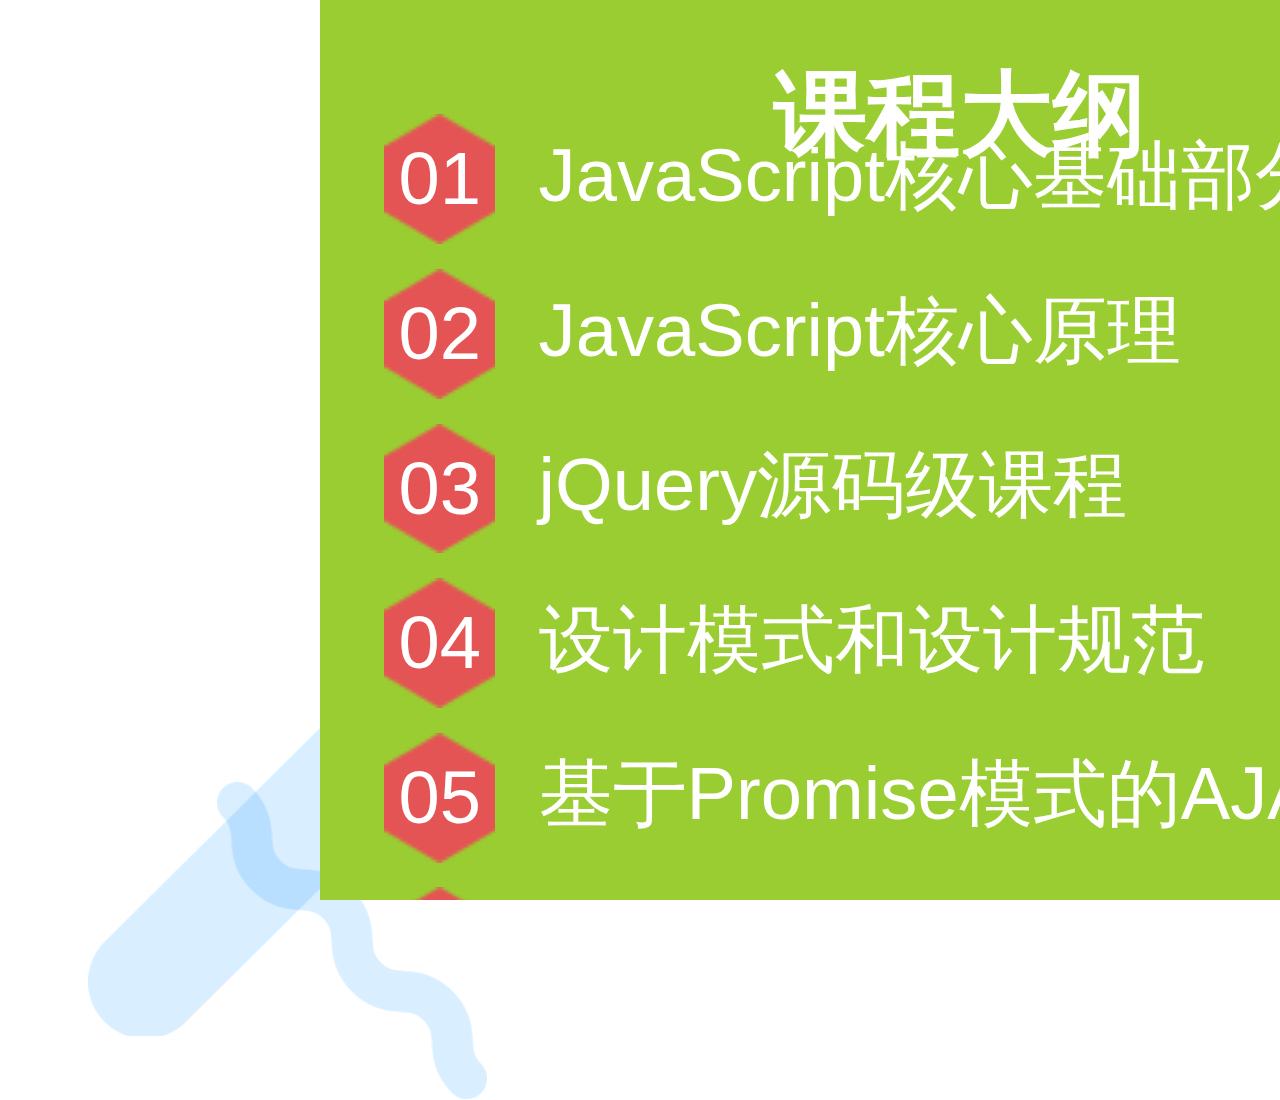
<file: zf2/index.html>
<!DOCTYPE html>
<html>
<head lang="en">
    <meta charset="UTF-8">
    <title></title>
    <meta name="viewport"
          content="width=device-width, user-scalable=no, initial-scale=1.0,  maximum-scale=1.0, minimum-scale=1.0"/>
    <link rel="stylesheet" href="css/animate.css"/>
    <link rel="stylesheet" href="css/swiper.min.css"/>
    <link rel="stylesheet" href="css/index.css"/>
</head>
<body>
<div id="main">
    <div class="load finish">
        <div class="load_main"></div>
        <div class="load_txt">LOADING<i>...</i></div>
        <div class="load_jdc"></div>
        <div class="load_circle"></div>
        <div class="load_circle2"></div>
    </div>
    <div class="bg">
        <ul class="bg_float">
            <li class="float float1"></li>
            <li class="float float2"></li>
            <li class="float float3"></li>
            <li class="float float4"></li>
            <li class="float float5"></li>
            <li class="float float6"></li>
        </ul>
    </div>
    <div class="swiper-container" id="wrapper">
        <div class="swiper-wrapper">
            <div class="swiper-slide">
                <div class="e1" attr-num="e1">
                    <h3>课程大纲</h3>
                    <ul>
                        <li><span>01</span>JavaScript核心基础部分</li>
                        <li><span>02</span>JavaScript核心原理</li>
                        <li><span>03</span>jQuery源码级课程</li>
                        <li><span>04</span>设计模式和设计规范</li>
                        <li><span>05</span>基于Promise模式的AJAX库</li>
                        <li><span>06</span>模块化和组件开发实战</li>
                        <li><span>07</span>后台服务,HTTP协议和Ajax</li>
                        <li><span>08</span>hyBird模式及jsBridge实战...</li>
                        <li><span>09</span>BAT企业级webApp开发与实...</li>
                        <li><span>10</span>React/Angular/gulp/webpack</li>
                        <li><span>11</span>Express快速开发框架</li>
                        <!--<li><span>12</span>更多课程请查看官网</li>-->
                    </ul>
                </div>
            </div>
            <div class="swiper-slide">
                <div class="a1" attr-num="a1">
                    <ul class="left">

                        <li><img src="img/img2.png" /></li>
                        <li><img src="img/img3.png" /></li>
                        <li><img src="img/img4.png" /></li>
                        <li><img src="img/img5.png" /></li>

                    </ul>
                    <ul class="right">
                        <li><img src="img/bgImg1.jpg" /></li>
                        <li class="text">
                            <img src="img/img7.png" alt=""/>
                            <img src="img/img10.png" alt=""/>
                            <img src="img/img11.png" alt=""/>
                        </li>

                        <li class="last"><img src="img/bgImg3.jpg" /></li>
                    </ul>
                </div>

            </div>
            <div class="swiper-slide">
                <div class="b1" attr-num="b1">
                    <h2>讲师团队</h2>
                    <div class="teacher">
                    <dl class="p1">
                        <dt><img src="img/fpic1.png"></dt>
                        <dd>
                            <h3>周啸天</h3>
                            <h4 class="info">原腾讯高级前端工程师</h4>
                            <p>10年腾讯,Teamleader,腾讯学院认证导师,先后负责腾讯电商,QQ会员</p>
                        </dd>
                    </dl>
                    <dl class="p2">
                        <dt><img src="img/fpic2.jpg"></dt>
                        <dd>
                            <h3>姜文</h3>
                            <h4 class="info">原百度高级前端工程师</h4>
                            <p>10年腾讯,Teamleader,腾讯学院认证导师,先后负责腾讯电商,QQ会员</p>
                        </dd>

                    </dl>
                        <dl class="p1">
                            <dt><img src="img/fpic4.png"></dt>
                            <dd>
                                <h3>张亚涛</h3>
                                <h4 class="info">现百度高级前端工程师</h4>
                                <p>10年腾讯,Teamleader,腾讯学院认证导师,先后负责腾讯电商,QQ会员</p>
                            </dd>
                        </dl>
                    </div>
                </div>

            </div>
            <div class="swiper-slide">
                <div class="c1" attr-num="c1">
               <h3>部分就业</h3>
                <div class="student">
                    <div class="swiper-container" id="student-wrapper">
                        <div class="swiper-wrapper">
                            <div class="swiper-slide">
                                <ul class="stuInfo">
                                    <li>
                                        <div class="pic"><img src="img/photo1.png"></div>
                                        <h4>何莉莉</h4>
                                        <p class="work">阿里前端工程师</p>
                                        <div class="line"></div>
                                        <p class="con">珠峰培训以诚信立业：四周内无条件退学费，学员的平均就业... </p>
                                    </li>
                                    <li>
                                        <div class="pic"><img src="img/photo2.jpg"></div>
                                        <h4>张巍耀</h4>
                                        <p class="work">阿里前端工程师</p>
                                        <div class="line"></div>
                                        <p class="con">珠峰培训以诚信立业：四周内无条件退学费，学员的平均就业... </p>
                                    </li>

                                </ul>
                            </div>
                            <div class="swiper-slide">
                                <ul class="stuInfo">
                                    <li>
                                        <div class="pic"><img src="img/photo3.jpg"></div>
                                        <h4>宋晓丹</h4>
                                        <p class="work">百度前端工程师</p>
                                        <div class="line"></div>
                                        <p class="con">珠峰培训以诚信立业：四周内无条件退学费，学员的平均就业... </p>
                                    </li>
                                    <li>
                                        <div class="pic"><img src="img/photo4.jpg"></div>
                                        <h4>周勇</h4>
                                        <p class="work">百度前端工程师</p>
                                        <div class="line"></div>
                                        <p class="con">珠峰培训以诚信立业：四周内无条件退学费，学员的平均就业... </p>
                                    </li>

                                </ul>
                            </div>
                        </div>
                        <div class="swiper-pagination"></div>
                    </div>


                </div>
                <h3 class="stuTit">学员来自</h3>
                    <div class="stuPic">
                      <img src="img/stuImg.png">
                    </div>
                </div>
            </div>
            <div class="swiper-slide">
                <div class="d1" attr-num="d1">
                    <h3>联系我们</h3>
                    <div class="address">
                        <img src="img/addressInfo.png">
                    </div>
                    <ul class="addressList">
                        <li>
                           <span></span>
                            <p>北京昌平区回龙观东大街3号楼02号东段珠峰培训</p>
                        </li>
                        <li>
                            <span></span>
                            <p>1144709265</p>
                        </li>
                        <li>
                            <span></span>
                            <p>400-180-6960</p>
                        </li>
                    </ul>
                </div>

            </div>

        </div>
    </div>

</div>
</body>
</html>
<script src="js/jquery-1.11.1.min.js"></script>
<script src="js/swiper.min.js"></script>
<script src="js/index.js"></script>
</file>
<file: zf2/css/index.css>
html,body{
    width:100%;
    height: 100%;
    overflow: hidden;
}
body{
    margin: 0 auto;
    min-width: 320px;
    max-width: 640px;
    height: 100%;
    font-size: 14px;
    font-family: Helvetica,STHeiti STXihei,Microsoft JhengHei,Microsoft YaHei,Arial;
    line-height: 1.5;
    color: #666;
    -webkit-text-size-adjust: 100%!important;
    text-size-adjust: 100%!important;
    -webkit-user-select: none;
    user-select: none;
}
*{
    margin: 0;
    padding: 0;
}
ul{
    list-style: none;
}
#main{
    width: 100%;
    height: 100%;
    background: #010233;
    overflow: hidden;
}

.load {
    background: #010233;
    width: 100%;
    height: 100%;
    z-index: 55;
    display: none;


}

.load, .load_main {
    position: absolute
}

.load_main {
    width: 1.53rem;
    height: 1.53rem;
    left: 50%;
    top: 2.05rem;
    -webkit-transform: translateX(-50%);
    transform: translateX(-50%);
    background: url(../img/loading.gif) no-repeat;
    background-size: 100%
}

.load_txt {
    font-size: 0.15rem;
    color: #fd005c;
    text-align: center;
    padding-top: 3.57rem
}

.load_txt i {
    display: inline-block;
    position: relative
}

.load_txt i:after {
    content: '';
    position: absolute;
    left: 0;
    top: 0;
    width: 100%;
    height: 100%;
    background: #010233
}

.load_jdc {
    width: 0.82rem;
    height:0.17rem;
    bottom:0.33rem;
    -webkit-transform: translateX(-50%);
    transform: translateX(-50%);

}

.load_circle, .load_jdc {
    position: absolute;
    left: 50%
}

.load_circle {
    background: #160060
}

.load_circle, .load_circle2 {
    border-radius: 50%;
    width:0.766rem;
    height: 0.766rem;
    top: 2.43rem;
    margin-left: -0.383rem;

}

.load_circle2 {
    position: absolute;
    left: 50%;
    background: #010233
}

.load_circle3 {
    position: absolute;
    width: 100%;
    height: 100%;
    top: 0;
    left: 0;

    background: url(//jdc.jd.com/h5/jd-campus-2017/international/images/cover_bg.png) no-repeat center 20%;
    background-size: 4.773rem
}

.load_txt i:after {
    -webkit-animation: load_txt 1.6s step-start infinite;
    animation: load_txt 1.6s step-start infinite
}

@-webkit-keyframes load_txt {
    0%, 25% {
        -webkit-transform: translateX(0);
        transform: translateX(0)
    }
    50% {
        -webkit-transform: translateX(33.33%);
        transform: translateX(33.33%)
    }
    75% {
        -webkit-transform: translateX(66.66%);
        transform: translateX(66.66%)
    }
    to {
        -webkit-transform: translateX(100%);
        transform: translateX(100%)
    }
}

@keyframes load_txt {
    0%, 25% {
        -webkit-transform: translateX(0);
        transform: translateX(0)
    }
    50% {
        -webkit-transform: translateX(33.33%);
        transform: translateX(33.33%)
    }
    75% {
        -webkit-transform: translateX(66.66%);
        transform: translateX(66.66%)
    }
    to {
        -webkit-transform: translateX(100%);
        transform: translateX(100%)
    }
}

.finish.load .load_jdc, .finish.load .load_main, .finish.load .load_txt {
    -webkit-animation: load_hide steps(1) .5s forwards;
    animation: load_hide steps(1) .5s forwards
}

.finish.load .load_circle {
    -webkit-animation: load_circle 1.5s both;
    animation: load_circle 1.5s both
}

@-webkit-keyframes load_hide {
    0% {
        opacity: 1
    }
    to {
        opacity: 0
    }
}

@keyframes load_hide {
    0% {
        opacity: 1
    }
    to {
        opacity: 0
    }
}

@-webkit-keyframes load_circle {
    0% {
        -webkit-transform: scale(0) translateY(0);
        transform: scale(0) translateY(0)
    }
    50% {
        -webkit-transform: scale(13) translateY(0);
        transform: scale(13) translateY(0);
        opacity: 1
    }
    to {
        -webkit-transform: scale(0) translateY(0);
        transform: scale(0) translateY(0);
        opacity: 1
    }
}

@keyframes load_circle {
    0% {
        -webkit-transform: scale(0) translateY(0);
        transform: scale(0) translateY(0)
    }
    50% {
        -webkit-transform: scale(13) translateY(0);
        transform: scale(13) translateY(0);
        opacity: 1
    }
    to {
        -webkit-transform: scale(0) translateY(0);
        transform: scale(0) translateY(0);
        opacity: 1
    }
}


.bg {
    position: absolute;

}

.bg, .bg_float {
    width: 100%;
    height: 100%
}

.bg_float {
    position: relative
}

.bg_float .float {
    position: absolute
}

.bg_float .float:after {
    content: '';
    display: block;
    background-size: 100%;
    background-repeat: no-repeat
}

.bg_float .float1 {
    left: 0.19rem;
    top: 0.25rem
}

.bg_float .float1:after {
    width: 1.06rem;
    height: 1.07rem;
    background-image: url([data-uri])
}

.bg_float .float2 {
    right: 0.76rem;
    top: -0.54rem
}

.bg_float .float2:after {
    width: 1rem;
    height: 1rem;
    background-image: url([data-uri])
}

.bg_float .float3 {
    right: -2.36rem;
    top: 1.33rem
}

.bg_float .float3:after {
    width: 1.88rem;
    height: 1.95rem;
    background-image: url([data-uri])
}

.bg_float .float4 {
    left: -0.333rem;
    top: 2.53rem
}

.bg_float .float4:after {
    width: 0.8733rem;
    height: 1.0266rem;
    background-image: url([data-uri])
}

.bg_float .float5 {
    left: -0.75rem;
    bottom: -0.44rem
}

.bg_float .float5:after {
    width: 1.52rem;
    height: 1.5rem;
    background-image: url([data-uri])
}

.bg_float .float6 {
    right: -0.425rem;
    bottom: 0.555rem
}

.bg_float .float6:after {
    width: 2.3rem;
    height: 1.41rem;
    background-image: url([data-uri])
}

.bg.on {
    -webkit-animation: on_bgfloat 3s 1s both;
    animation: on_bgfloat 3s 1s both;
    -webkit-transform-origin: 50% 50%;
    transform-origin: 50% 50%
}

@-webkit-keyframes on_bgfloat {
    0% {
        -webkit-transform: scale(0);
        transform: scale(0)
    }
    20% {
        -webkit-transform: scale(.5);
        transform: scale(.5)
    }
    to {
        -webkit-transform: scale(1);
        transform: scale(1);
        opacity: 1
    }
}

@keyframes on_bgfloat {
    0% {
        -webkit-transform: scale(0);
        transform: scale(0)
    }
    20% {
        -webkit-transform: scale(.5);
        transform: scale(.5)
    }
    to {
        -webkit-transform: scale(1);
        transform: scale(1);
        opacity: 1
    }
}

.bg.off {
    -webkit-animation: off_bgfloat 1.5s both;
    animation: off_bgfloat 1.5s both;
    -webkit-transform-origin: 50% 50%;
    transform-origin: 50% 50%
}

@-webkit-keyframes off_bgfloat {
    0% {
        -webkit-transform: scale(1);
        transform: scale(1);
        opacity: 1
    }
    to {
        -webkit-transform: scale(1.2);
        transform: scale(1.2);
        opacity: 0
    }
}

@keyframes off_bgfloat {
    0% {
        -webkit-transform: scale(1);
        transform: scale(1);
        opacity: 1
    }
    to {
        -webkit-transform: scale(1.2);
        transform: scale(1.2);
        opacity: 0
    }
}

.bg.in {
    -webkit-animation: in_bgfloat 1.5s both;
    animation: in_bgfloat 1.5s both;
    -webkit-transform-origin: 50% 50%;
    transform-origin: 50% 50%
}

@-webkit-keyframes in_bgfloat {
    00% {
        -webkit-transform: scale(1.2);
        transform: scale(1.2);
        opacity: 0
    }
    to {
        -webkit-transform: scale(1);
        transform: scale(1);
        opacity: 1
    }
}

@keyframes in_bgfloat {
    00% {
        -webkit-transform: scale(1.2);
        transform: scale(1.2);
        opacity: 0
    }
    to {
        -webkit-transform: scale(1);
        transform: scale(1);
        opacity: 1
    }
}

.bg .float1 {
    -webkit-animation: show_bgfloat1 8s linear infinite alternate;
    animation: show_bgfloat1 8s linear infinite alternate
}

.bg .float1:after {
    -webkit-animation: show_bgfloat1_2 8s linear infinite alternate;
    animation: show_bgfloat1_2 8s linear infinite alternate
}

.bg .float2 {
    -webkit-animation: show_bgfloat2 6s linear infinite alternate;
    animation: show_bgfloat2 6s linear infinite alternate
}

.bg .float3 {
    -webkit-animation: show_bgfloat3 6s linear infinite alternate;
    animation: show_bgfloat3 6s linear infinite alternate
}

.bg .float4 {
    -webkit-animation: show_bgfloat4 8s linear infinite alternate;
    animation: show_bgfloat4 8s linear infinite alternate
}

.bg .float4:after {
    -webkit-animation: show_bgfloat4_2 8s linear infinite alternate;
    animation: show_bgfloat4_2 8s linear infinite alternate
}

.bg .float5 {
    -webkit-animation: show_bgfloat5 10s linear infinite alternate;
    animation: show_bgfloat5 10s linear infinite alternate
}

.bg .float5:after {
    -webkit-animation: show_bgfloat5_2 10s linear infinite alternate;
    animation: show_bgfloat5_2 10s linear infinite alternate
}

.bg .float6 {
    -webkit-animation: show_bgfloat6 10s linear infinite alternate;
    animation: show_bgfloat6 10s linear infinite alternate
}

.bg .float6:after {
    -webkit-animation: show_bgfloat6_2 10s linear infinite alternate;
    animation: show_bgfloat6_2 10s linear infinite alternate
}

@-webkit-keyframes show_bgfloat1 {
    0% {
        -webkit-transform: translate3d(-0.5746rem, 0.5746rem, 0);
        transform: translate3d(-0.5746rem, 0.5746rem, 0)
    }
    to {
        -webkit-transform: translate3d(0.5746rem, -0.766rem, 0);
        transform: translate3d(0.5746rem, -0.766rem, 0)
    }
}

@keyframes show_bgfloat1 {
    0% {
        -webkit-transform: translate3d(-0.5746rem, 0.5746rem, 0);
        transform: translate3d(-0.5746rem, 0.5746rem, 0)
    }
    to {
        -webkit-transform: translate3d(0.5746rem, -0.766rem, 0);
        transform: translate3d(0.5746rem, -0.766rem, 0)
    }
}

@-webkit-keyframes show_bgfloat1_2 {
    0% {
        -webkit-transform: rotate(0);
        transform: rotate(0)
    }
    to {
        -webkit-transform: rotate(30deg);
        transform: rotate(30deg)
    }
}

@keyframes show_bgfloat1_2 {
    0% {
        -webkit-transform: rotate(0);
        transform: rotate(0)
    }
    to {
        -webkit-transform: rotate(30deg);
        transform: rotate(30deg)
    }
}

@-webkit-keyframes show_bgfloat2 {
    0% {
        -webkit-transform: translateZ(0);
        transform: translateZ(0)
    }
    to {
        -webkit-transform: translate3d(0.383rem, 1.15rem, 0);
        transform: translate3d(0.383rem, 1.15rem, 0)
    }
}

@keyframes show_bgfloat2 {
    0% {
        -webkit-transform: translateZ(0);
        transform: translateZ(0)
    }
    to {
        -webkit-transform: translate3d(0.383rem, 1.15rem, 0);
        transform: translate3d(0.383rem, 1.15rem, 0)
    }
}

@-webkit-keyframes show_bgfloat3 {
    0% {
        -webkit-transform: translate3d(-1.34rem, 0, 0);
        transform: translate3d(-1.34rem, 0, 0)
    }
    to {
        -webkit-transform: translate3d(0.46rem, 0, 0);
        transform: translate3d(0.46rem, 0, 0)
    }
}

@keyframes show_bgfloat3 {
    0% {
        -webkit-transform: translate3d(-1.34rem, 0, 0);
        transform: translate3d(-1.34rem, 0, 0)
    }
    to {
        -webkit-transform: translate3d(0.46rem, 0, 0);
        transform: translate3d(0.46rem, 0, 0)
    }
}

@-webkit-keyframes show_bgfloat4 {
    0% {
        -webkit-transform: translate3d(-0.383rem, 0, 0);
        transform: translate3d(-0.383rem, 0, 0)
    }
    to {
        -webkit-transform: translate3d(0.383rem, 0, 0);
        transform: translate3d(0.383rem, 0, 0)
    }
}

@keyframes show_bgfloat4 {
    0% {
        -webkit-transform: translate3d(-0.383rem, 0, 0);
        transform: translate3d(-0.383rem, 0, 0)
    }
    to {
        -webkit-transform: translate3d(0.383rem, 0, 0);
        transform: translate3d(0.383rem, 0, 0)
    }
}

@-webkit-keyframes show_bgfloat4_2 {
    0% {
        -webkit-transform: rotate(0deg);
        transform: rotate(0deg)
    }
    to {
        -webkit-transform: rotate(-90deg);
        transform: rotate(-90deg)
    }
}

@keyframes show_bgfloat4_2 {
    0% {
        -webkit-transform: rotate(0deg);
        transform: rotate(0deg)
    }
    to {
        -webkit-transform: rotate(-90deg);
        transform: rotate(-90deg)
    }
}

@-webkit-keyframes show_bgfloat5 {
    0% {
        -webkit-transform: translate3d(-0.383rem, 0.383rem, 0);
        transform: translate3d(-0.383rem, 0.383rem, 0)
    }
    to {
        -webkit-transform: translate3d(0.383rem, -1.15rem, 0);
        transform: translate3d(0.383rem, -1.15rem, 0)
    }
}

@keyframes show_bgfloat5 {
    0% {
        -webkit-transform: translate3d(-0.383rem, 0.383rem, 0);
        transform: translate3d(-0.383rem, 0.383rem, 0)
    }
    to {
        -webkit-transform: translate3d(0.383rem, -1.15rem, 0);
        transform: translate3d(0.383rem, -1.15rem, 0)
    }
}

@-webkit-keyframes show_bgfloat5_2 {
    0% {
        -webkit-transform: rotate(10deg);
        transform: rotate(10deg)
    }
    to {
        -webkit-transform: rotate(-30deg);
        transform: rotate(-30deg)
    }
}

@keyframes show_bgfloat5_2 {
    0% {
        -webkit-transform: rotate(10deg);
        transform: rotate(10deg)
    }
    to {
        -webkit-transform: rotate(-30deg);
        transform: rotate(-30deg)
    }
}

@-webkit-keyframes show_bgfloat6 {
    0% {
        -webkit-transform: translateZ(0);
        transform: translateZ(0)
    }
    to {
        -webkit-transform: translate3d(0.766rem, 0.383rem, 0);
        transform: translate3d(0.766rem, 0.383rem, 0)
    }
}

@keyframes show_bgfloat6 {
    0% {
        -webkit-transform: translateZ(0);
        transform: translateZ(0)
    }
    to {
        -webkit-transform: translate3d(0.766rem, 0.383rem, 0);
        transform: translate3d(0.766rem, 0.383rem, 0)
    }
}

@-webkit-keyframes show_bgfloat6_2 {
    0% {
        -webkit-transform: rotate(0);
        transform: rotate(0)
    }
    to {
        -webkit-transform: rotate(-90deg);
        transform: rotate(-90deg)
    }
}

@keyframes show_bgfloat6_2 {
    0% {
        -webkit-transform: rotate(0);
        transform: rotate(0)
    }
    to {
        -webkit-transform: rotate(-90deg);
        transform: rotate(-90deg)
    }
}


.swiper-container,.swiper-wrapper,.swiper-slide{
    width: 100%;
    height: 100%;
}
.swiper-container{
    position: absolute;
    z-index: 10;
}
#wrapper .swiper-slide:nth-child(1){

    background: yellowgreen;

}
#wrapper  .swiper-slide:nth-child(2){
    background: #f7f7f7;
}
#wrapper .swiper-slide:nth-child(3){
    background: yellowgreen;
}
#wrapper .swiper-slide:nth-child(4){
     background: yellowgreen;
 }
#wrapper .swiper-slide:nth-child(5){
    /*background: #f7f7f7;*/
    background: #010233;
}
.a1{
    width: 100%;
    height: 100%;
}
.b1,.c1,.d1,.e1,.f1{
    width: 100%;
    height: 100%;
}
.c1 h3,.d1 h3,.e1 h3,.f1 h3{
    position: absolute;
    top: 5%;
    left: 0;
    font-size: 0.3rem;
    color: #fff;
    width: 100%;
    text-align: center;
    padding-bottom: 0.2rem;

}
.a1 ul.left{
    width: 40%;
    height: 100%;
    overflow: hidden;
    position: absolute;
    left: 0;
    top:0;
}
.a1 ul li,.a1 ul li img{
    width: 100%;
}
.a1 ul.right{
    width: 58%;
    padding-left: 2%;
    height: 100%;
    overflow: hidden;
    position: absolute;
    right: 0;
    top: 0;

}
.a1 .last img{
    width: 100%;
    position: absolute;
    bottom: 1%;
}
.a1 .text :nth-child(1){
    padding: 10% 0 5% 0;
}
.a1 .text :nth-child(3){
    padding: 5% 0;
}


.b1{
    width: 94%;
    margin: 0 3%;
    position: relative;
}
.b1 h2{
    position: absolute;
    top: 3%;
    font-size: 0.3rem;
    color: #fff;
    width: 100%;
    text-align: center;
    padding-bottom: 0.2rem;
}
.b1 .teacher{
    position: absolute;
    top: 12%;
}
.b1 dl{
    width: 96%;
    padding: 2% 2% ;
    float: left;
}
.b1 dt{
    width: 40%;
    margin: 0.1rem 0 0 0;
}
.b1 dt img{
    width: 1.3rem;
}
.p1 dd,.p2 dd{
    width: 57%;
}


.b1 dt img{
    width: 100%;
    height: 100%;
}

.b1 dd h3{
    color: #55b248;
    font-size: 0.25rem;
    padding: 0.1rem 0;
}
.b1 dd h4{
    color: #333;
    font-size: 0.18rem;
    padding-bottom: 0.1rem;
    border-bottom: 0.01px dashed #dddddd;
}
.b1 dd p{
    color: #6c6c6c;
    font-size: 0.16rem;
    line-height: 0.25rem;
    padding: 0.1rem 0;
}

.p1{
    background:#fff;

}
.p1 dt{
    float: right;
}
.p2{
    background: #f7f7f7;
}
.p2 dt{
    float: left;

}
.p2 dd{
    float: right;

}
.c1 h3{
    /*color: #4db744;*/
    color: #fff;
    top: 3%;
}
.student{
    position: absolute;
    top: 16%;
    width: 100%;
    height: 3rem;
}
.stuInfo {
    width: 100%;
    height: 3rem;
    position: relative;
}
.stuInfo li{
    width: 1.8rem;
    height: 2.1rem;
    background:#fff;
    border:0.02rem solid #e9e9e9;
    padding-top: 1.0rem;
    position: absolute;
    top: 0;
}
.stuInfo li:nth-child(1){
    left: 0.15rem;
}
.stuInfo li:nth-child(2){
    right:0.15rem;
}
.stuInfo .pic{
    width: 1.2rem;
    height: 1.2rem;
    margin: 0 auto;
    border-radius: 50%;
    border:0.04rem solid #a2a2a3;
    overflow: hidden;
    position: absolute;
    top: -0.5rem;
    left: 0.25rem;

}
.stuInfo .pic img{
    width: 100%;
    height: 100%;
}

.stuInfo li h4{
    color:#4db744 ;
    font-size: 0.22rem;
    width: 100%;
    text-align: center;

}
.stuInfo li p.work{
    font-size: 0.22rem;
    color: #4f4f4f;
    width: 100%;
    text-align: center;
}
.line{
    background: url(../img/line.png) no-repeat center center;
    width: 90%;
    margin: 0 5%;
    height: 0.11rem;
    padding: 0.1rem 0;
    box-sizing: border-box;
}
.stuInfo li p.con{
    font-size: 0.2rem;
    text-align: left;
    color: #a0a0a0;
    padding: 0 0.1rem;

}
.c1 .stuTit {
    top: 68%;
}
.stuPic{
    top: 75%;
    left: 8%;
    position: absolute;
    width: 86%;
    height: 1.5rem;
    padding-bottom: 0.1rem;
    overflow: hidden;
}
.stuPic img{
    width: 100%;
    height: 100%;
}

#student-wrapper,.swiper-wrapper,.swiper-slide{
    width: 100%;
    height: 100%;

}
#student-wrapper .swiper-wrapper .swiper-slide{
    background: none;
}
#student-wrapper {
    overflow: inherit;
}

.student .swiper-container-horizontal>.swiper-pagination-bullets, .swiper-pagination-custom,.student  .swiper-pagination-fraction{
    bottom: -0.6rem;
    left: -3%;
}
.student .swiper-pagination-bullet{
    width: 0.10rem;
    height: 0.10rem;
}

.d1 .address{
    width: 90%;
    position: absolute;
    top: 15%;
    left: 5%;
}
.d1 .address img{
    width: 100%;
}
.addressList{
    position: absolute;
    bottom: 5%;
    width: 90%;
    margin: 0 5%;
}
.addressList li{
    height: 0.8rem;
    color: #333;
    margin: 0.1rem 0;
    font-size: 0.22rem;
}

.addressList li span{
    float: left;
    display: block;
    width: 20%;
    height: 100%;
    margin-right: 2%;
    background: #fff;
}
.addressList li:nth-child(1) span{
    background:#3a8b39 url(../img/address-icon1.png) center center no-repeat;
    background-size: 0.25rem 0.25rem;
}
.addressList li:nth-child(2) span{
    background:#3a8b39 url(../img/address-icon3.png) center center no-repeat;
    background-size: 0.3rem 0.3rem;
}
.addressList li:nth-child(3) span{
    background:#3a8b39 url(../img/address-icon2.png) center center no-repeat;
    background-size: 0.25rem 0.25rem;
}
.addressList li p{
    float: left;
    width: 78%;
    height: 100%;
    line-height: 0.8rem;
    background: #3a8b39;
    color: #fff;
    padding-left: 0.1rem;
    box-sizing: border-box;

}
.addressList li:nth-child(1) p{
    line-height: 0.35rem;
    padding-top: 0.1rem;
}

.e1 ul li span{
    width: 0.36rem;
    height: 0.42rem;
    line-height: 0.42rem;
    color: #fff;
    background: url(../img/imgIcon.png) no-repeat;
    background-size: 0.36rem 0.42rem;
    position: absolute;
    left: 0;
    top: 0.05rem;
    text-align: center;
}

.e1 ul{
    width: 90%;
    margin: 0 5%;
    position: absolute;
    top: 11%;
}
.e1 ul li {
    font-size: 0.24rem;
    line-height: 0.5rem;
    color: #fff;
    padding-left: 0.5rem;
    position: relative;
}
#e1 ul li:nth-child(1){
    animation: fadeInLeft 2s ease 0.1s 1 both;
    -webkit-animation: fadeInLeft 2s ease 0.1s 1 both;
}
#e1 ul li:nth-child(2){
    animation: fadeInLeft 2s ease 0.6s 1 both;
    -webkit-animation: fadeInLeft 2s ease 0.6s 1 both;
}
#e1 ul li:nth-child(3){
    animation: fadeInLeft 2s ease 1.1s 1 both;
    -webkit-animation: fadeInLeft 2s ease 1.1s 1 both;
}
#e1 ul li:nth-child(4){
    animation: fadeInLeft 2s ease 1.6s 1 both;
    -webkit-animation: fadeInLeft 2s ease 1.6s 1 both;
}
#e1 ul li:nth-child(5){
    animation: fadeInLeft 2s ease 2.1s 1 both;
    -webkit-animation: fadeInLeft 2s ease 2.1s 1 both;
}
#e1 ul li:nth-child(6){
    animation: fadeInLeft 2s ease 2.6s 1 both;
    -webkit-animation: fadeInLeft 2s ease 2.6s 1 both;
}
#e1 ul li:nth-child(7){
    animation: fadeInLeft 2s ease 3.1s 1 both;
    -webkit-animation: fadeInLeft 2s ease 3.1s 1 both;
}
#e1 ul li:nth-child(8){
    animation: fadeInLeft 2s ease 3.6s 1 both;
    -webkit-animation: fadeInLeft 2s ease 3.6s 1 both;
}
#e1 ul li:nth-child(9){
    animation: fadeInLeft 2s ease 4.1s 1 both;
    -webkit-animation: fadeInLeft 2s ease 4.1s 1 both;
}
#e1 ul li:nth-child(10){
    animation: fadeInLeft 2s ease 4.7s 1 both;
    -webkit-animation: fadeInLeft 2s ease 4.7s 1 both;
}
#e1 ul li:nth-child(11){
    animation: fadeInLeft 2s ease 5.2s 1 both;
    -webkit-animation: fadeInLeft 2s ease 5.2s 1 both;
}
/*#e1 ul li:nth-child(12){*/
    /*animation: fadeInLeft 2s ease 5.7s 1 both;*/
    /*-webkit-animation: fadeInLeft 2s ease 5.7s 1 both;*/
/*}*/

#a1 .right li:nth-child(1){
    animation: fadeIn 2s ease 0s 1 both;
    -webkit-animation: fadeIn 2s ease 0s 1 both;
}
#a1 .right li:nth-child(3){
    animation: fadeIn 2s ease 2.5s 1 both;
    -webkit-animation: fadeIn 2s ease 2.5s 1 both;
}
#a1 .right li:nth-child(2) img:nth-child(1){
    animation: fadeInDown 2s ease 3s 1 both;
    -webkit-animation: fadeInDown 2s ease 3s 1 both;
}
#a1 .right li:nth-child(2) img:nth-child(2){
    animation: flipInX 2s ease 3.5s 1 both;
    -webkit-animation: flipInX 2s ease 3.5s 1 both;
}
#a1 .right li:nth-child(2) img:nth-child(3){
    animation: fadeInDown 2s ease 4s 1 both;
    -webkit-animation: fadeInDown 2s ease 4s 1 both;
}
#a1 .left li:nth-child(1){
    animation: fadeIn 2s ease 0.5s 1 both;
    -webkit-animation: fadeIn 2s ease 0.5s 1 both;
}
#a1 .left li:nth-child(2){
    animation: fadeIn 2s ease 1s 1 both;
    -webkit-animation: fadeIn 2s ease 1s 1 both;
}
#a1 .left li:nth-child(3){
    animation: fadeIn 2s ease 1.5s 1 both;
    -webkit-animation: fadeIn 2s ease 1.5s 1 both;
}
#a1 .left li:nth-child(4){
    animation: fadeIn 2s ease 2s 1 both;
    -webkit-animation: fadeIn 2s ease 2s 1 both;
}

#b1 dl:nth-child(1){
    animation: fadeIn 2s ease 0.5s 1 both;
    -webkit-animation: fadeIn 2s ease 0.5s 1 both;
}
#b1 dl:nth-child(1) dd{
    animation: bounceInLeft 2s ease 0.5s 1 both;
    -webkit-animation: bounceInLeft 2s ease 0.5s 1 both;
}
#b1 dl:nth-child(1) dt{
    animation: bounceInRight 2s ease 1s 1 both;
    -webkit-animation: bounceInRight 2s ease 1s 1 both;
}
#b1 dl:nth-child(2){
    animation: fadeIn 2s ease 2s 1 both;
    -webkit-animation: fadeIn 2s ease 2s 1 both;
}
#b1 dl:nth-child(2) dt{
    animation: bounceInLeft 2s ease 2s 1 both;
    -webkit-animation: bounceInLeft 2s ease 2s 1 both;
}
#b1 dl:nth-child(2) dd{
    animation: bounceInRight 2s ease 2.5s 1 both;
    -webkit-animation: bounceInRight 2s ease 2.5s 1 both;
}
#b1 dl:nth-child(3){
    animation: fadeIn 2s ease 3s 1 both;
    -webkit-animation: fadeIn 2s ease 3s 1 both;
}
#b1 dl:nth-child(3) dt{
    animation: bounceInRight 2s ease 3s 1 both;
    -webkit-animation: bounceInRight 2s ease 3s 1 both;
}
#b1 dl:nth-child(3) dd{
    animation: bounceInLeft 2s ease 3.5s 1 both;
    -webkit-animation: bounceInLeft 2s ease 3.5s 1 both;
}
/*#c1 h3{*/
    /*animation: bounceInDown 2s ease 0.5s 1 both;*/
    /*-webkit-animation: bounceInDown 2s ease 0.5s 1 both;*/
/*}*/
#c1 .stuPic{
    animation: flipInX 2s ease  1 both;
    -webkit-animation: flipInX 2s ease  1 both;
}
#d1 ul li:nth-child(1) span{
    animation: fadeInLeft 1.5s cubic-bezier(0.39, 0.66, 0.57, 1) 1 backwards;
    -webkit-animation: fadeInLeft 1.5s cubic-bezier(0.39, 0.66, 0.57, 1) 1 backwards;
}
#d1 ul li:nth-child(1) p{
    animation: fadeInRight 1.5s cubic-bezier(0.39, 0.66, 0.57, 1)  1 backwards;
    -webkit-animation: fadeInRight 1.5s cubic-bezier(0.39, 0.66, 0.57, 1)  1 backwards;
}
#d1 ul li:nth-child(2) span{
    animation: fadeInLeft 1.5s cubic-bezier(0.39, 0.66, 0.57, 1) 1s 1  backwards;
    -webkit-animation: fadeInLeft 1.5s cubic-bezier(0.39, 0.66, 0.57, 1) 1s 1  backwards;
}
#d1 ul li:nth-child(2) p{
    animation: fadeInRight 1.5s cubic-bezier(0.39, 0.66, 0.57, 1) 1s 1 backwards;
    -webkit-animation: fadeInRight 1.5s cubic-bezier(0.39, 0.66, 0.57, 1) 1s 1 backwards;
}
#d1 ul li:nth-child(3) span{
    animation: fadeInLeft 1.5s cubic-bezier(0.39, 0.66, 0.57, 1)  2s 1 backwards;
    -webkit-animation: fadeInLeft 1.5s cubic-bezier(0.39, 0.66, 0.57, 1) 2s 1 backwards;
}
#d1 ul li:nth-child(3) p{
    animation: fadeInRight 1.5s cubic-bezier(0.39, 0.66, 0.57, 1) 2s 1 backwards;
    -webkit-animation: fadeInRight 1.5s cubic-bezier(0.39, 0.66, 0.57, 1) 2s 1 backwards;
}
</file>
